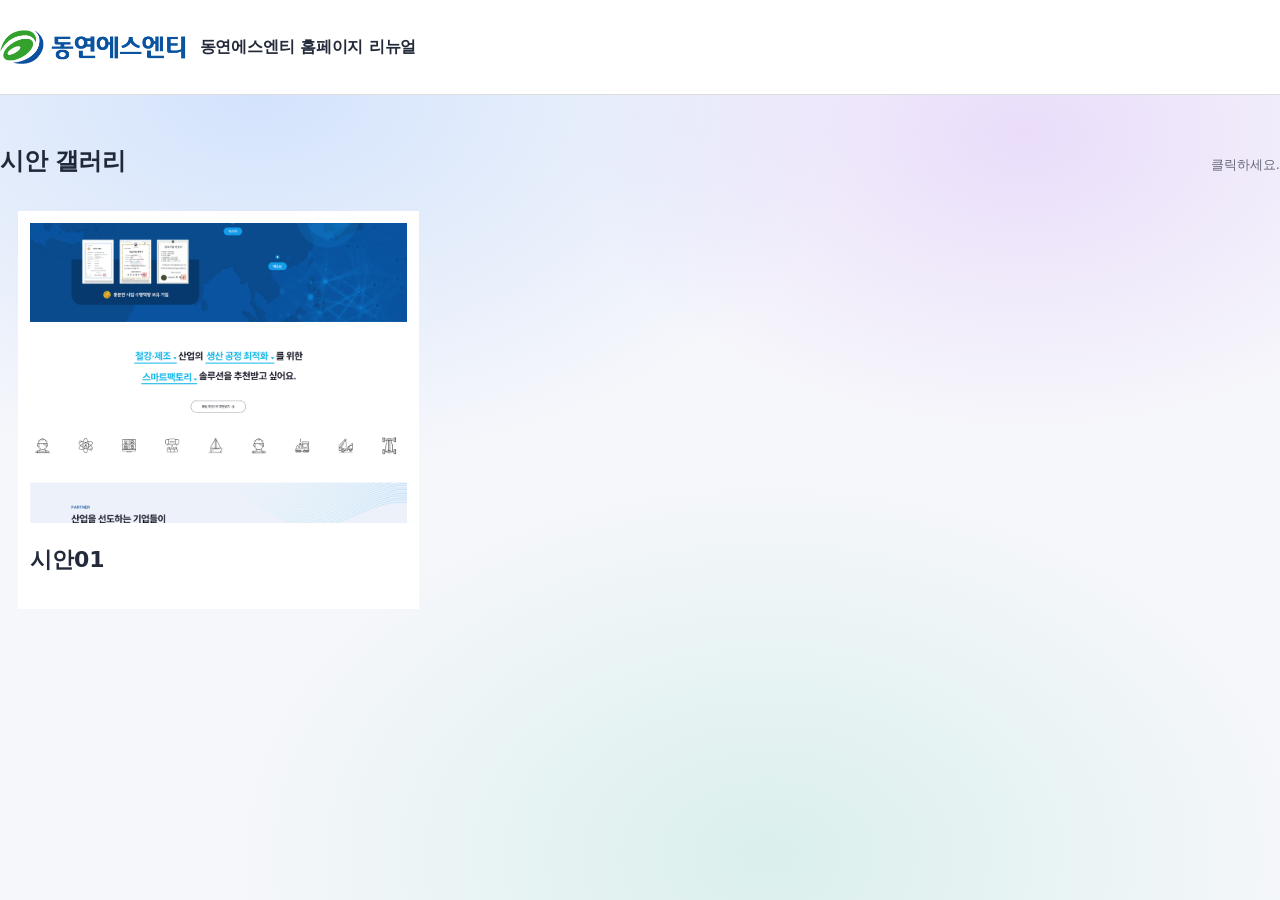
<file: index.html>
<!doctype html>
<html lang="ko">
  <head>
    <meta charset="UTF-8" />
    <meta name="viewport" content="width=device-width, initial-scale=1.0" />
    <meta name="color-scheme" content="dark light" />
    <title>시안 프로토타입 - 목차</title>
    <link rel="stylesheet" href="./styles.css" />
  </head>
  <body>
    <main class="Screen" role="main">
      <section class="top">
        <div class="inner">
          <img class="Logo" alt="" loading="lazy" decoding="async" src="./assets/logo.png" />
          <span>동연에스엔티 홈페이지 리뉴얼</span>
        </div>
      </section>
      <section class="Container" style="margin: 0 auto;">
        <header class="Topbar">
          <h1 class="Title">시안 갤러리</h1>
          <p class="Hint">클릭하세요.</p>
        </header>
        <div class="Card" style="padding: 18px;">
          <div class="thum">
            <a class="" href="./main.html" target="_blank">
              <div>
                <img src="./assets/main.jpg" alt="">
              </div>
              <p>시안01</p>
            </a>
          </div>
        </div>
      </section>
    </main>
  </body>
</html>
</file>
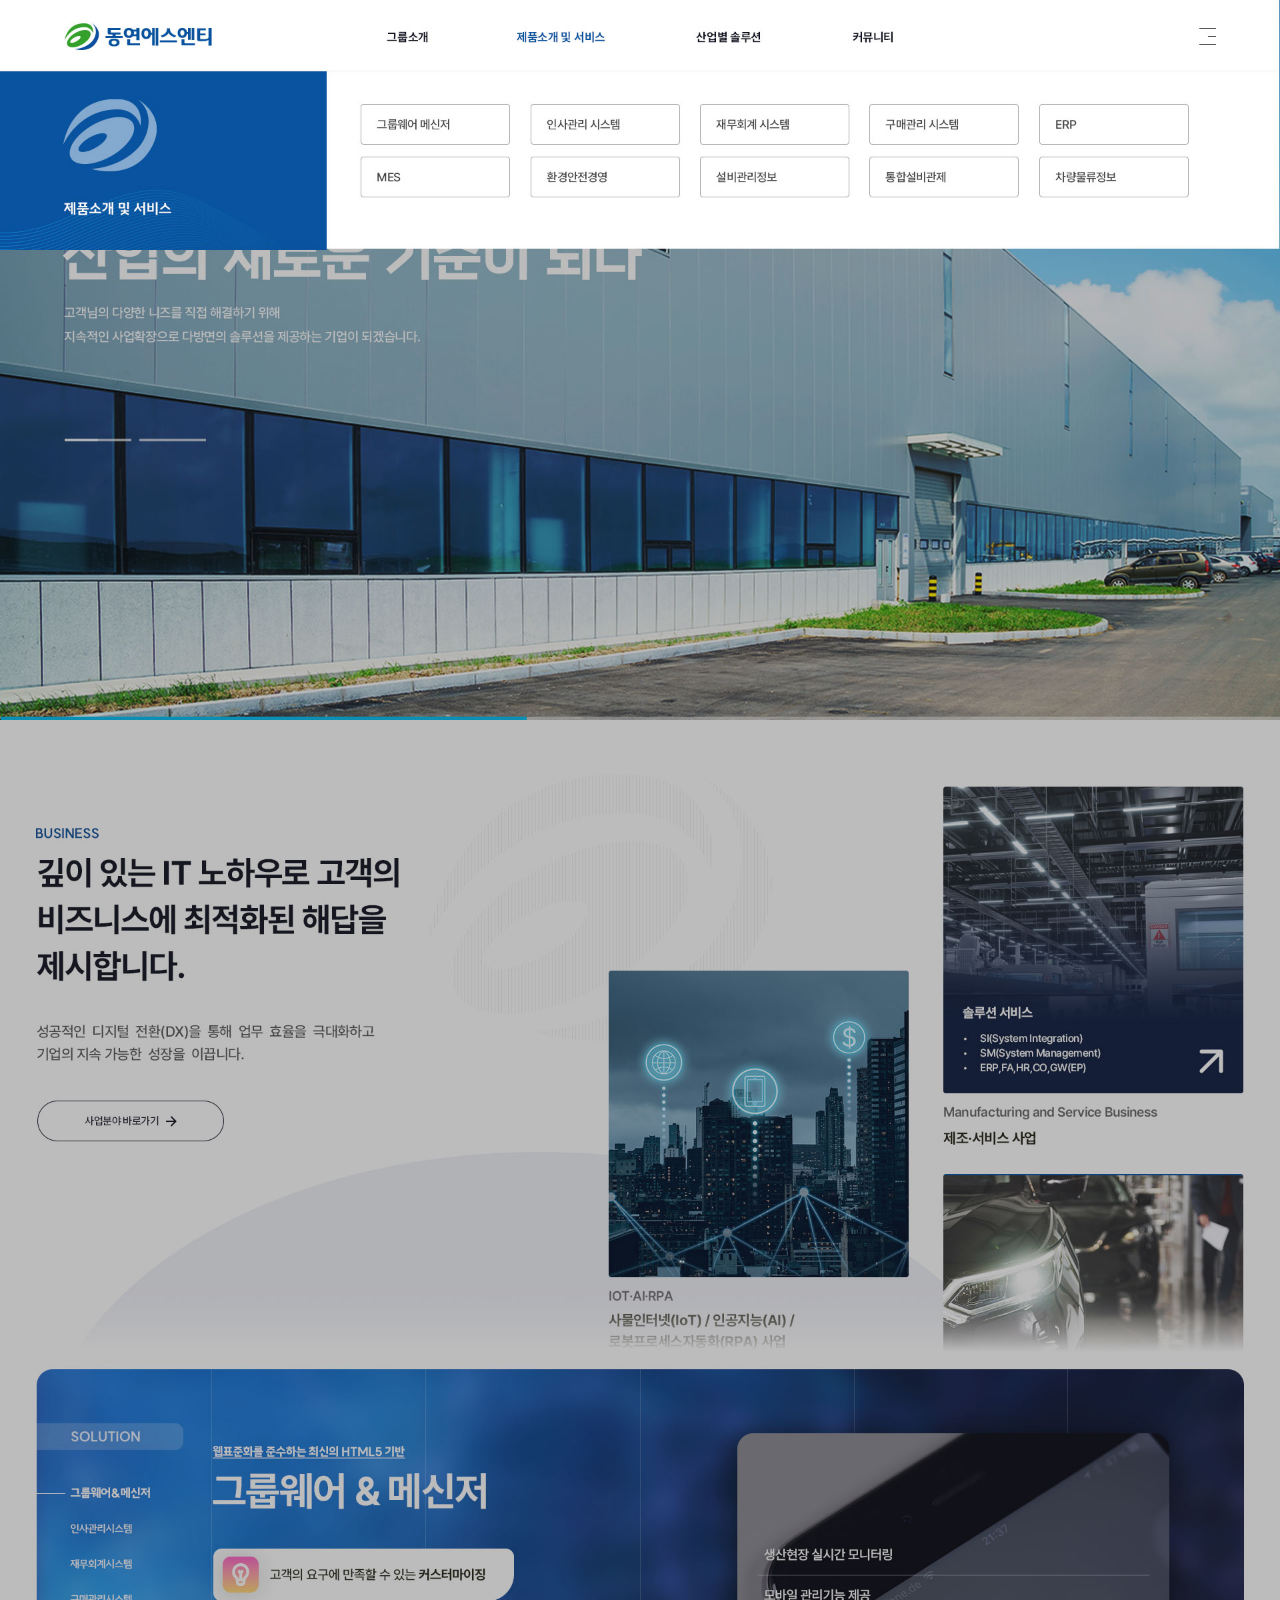
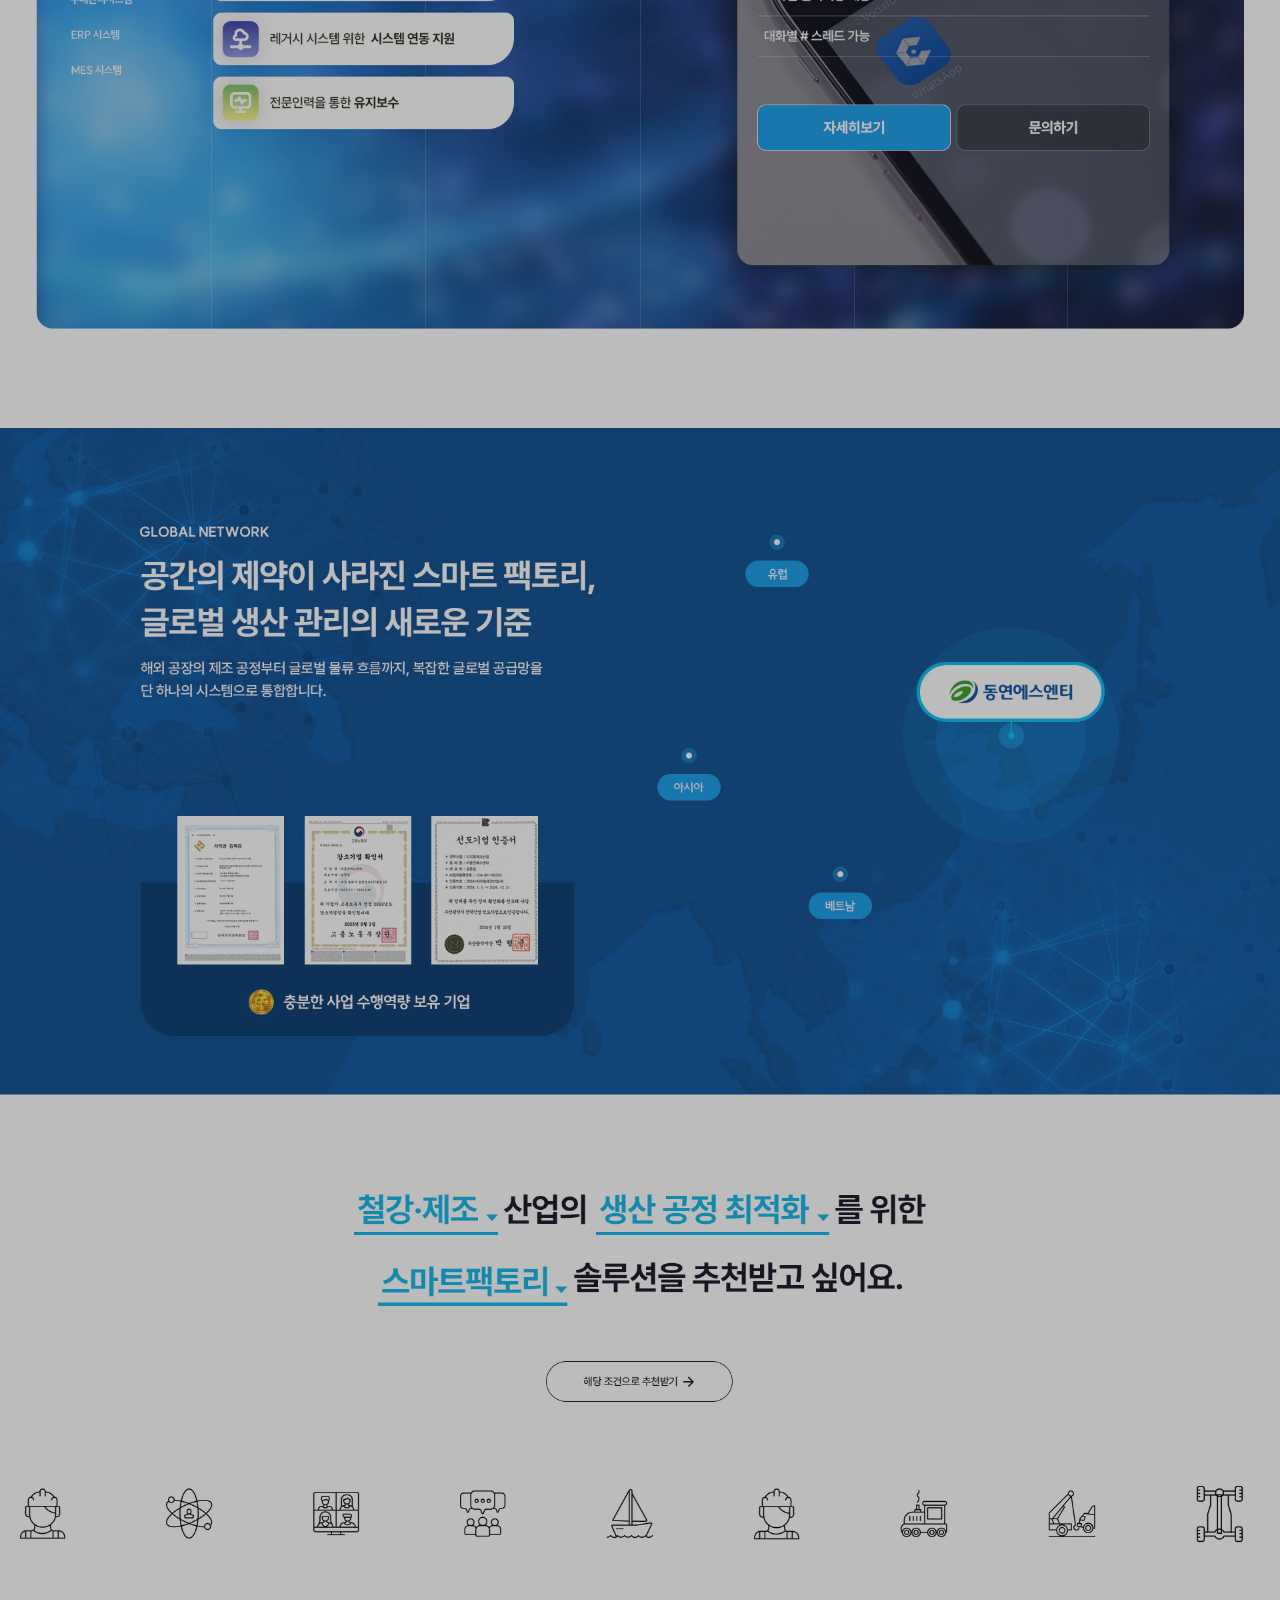
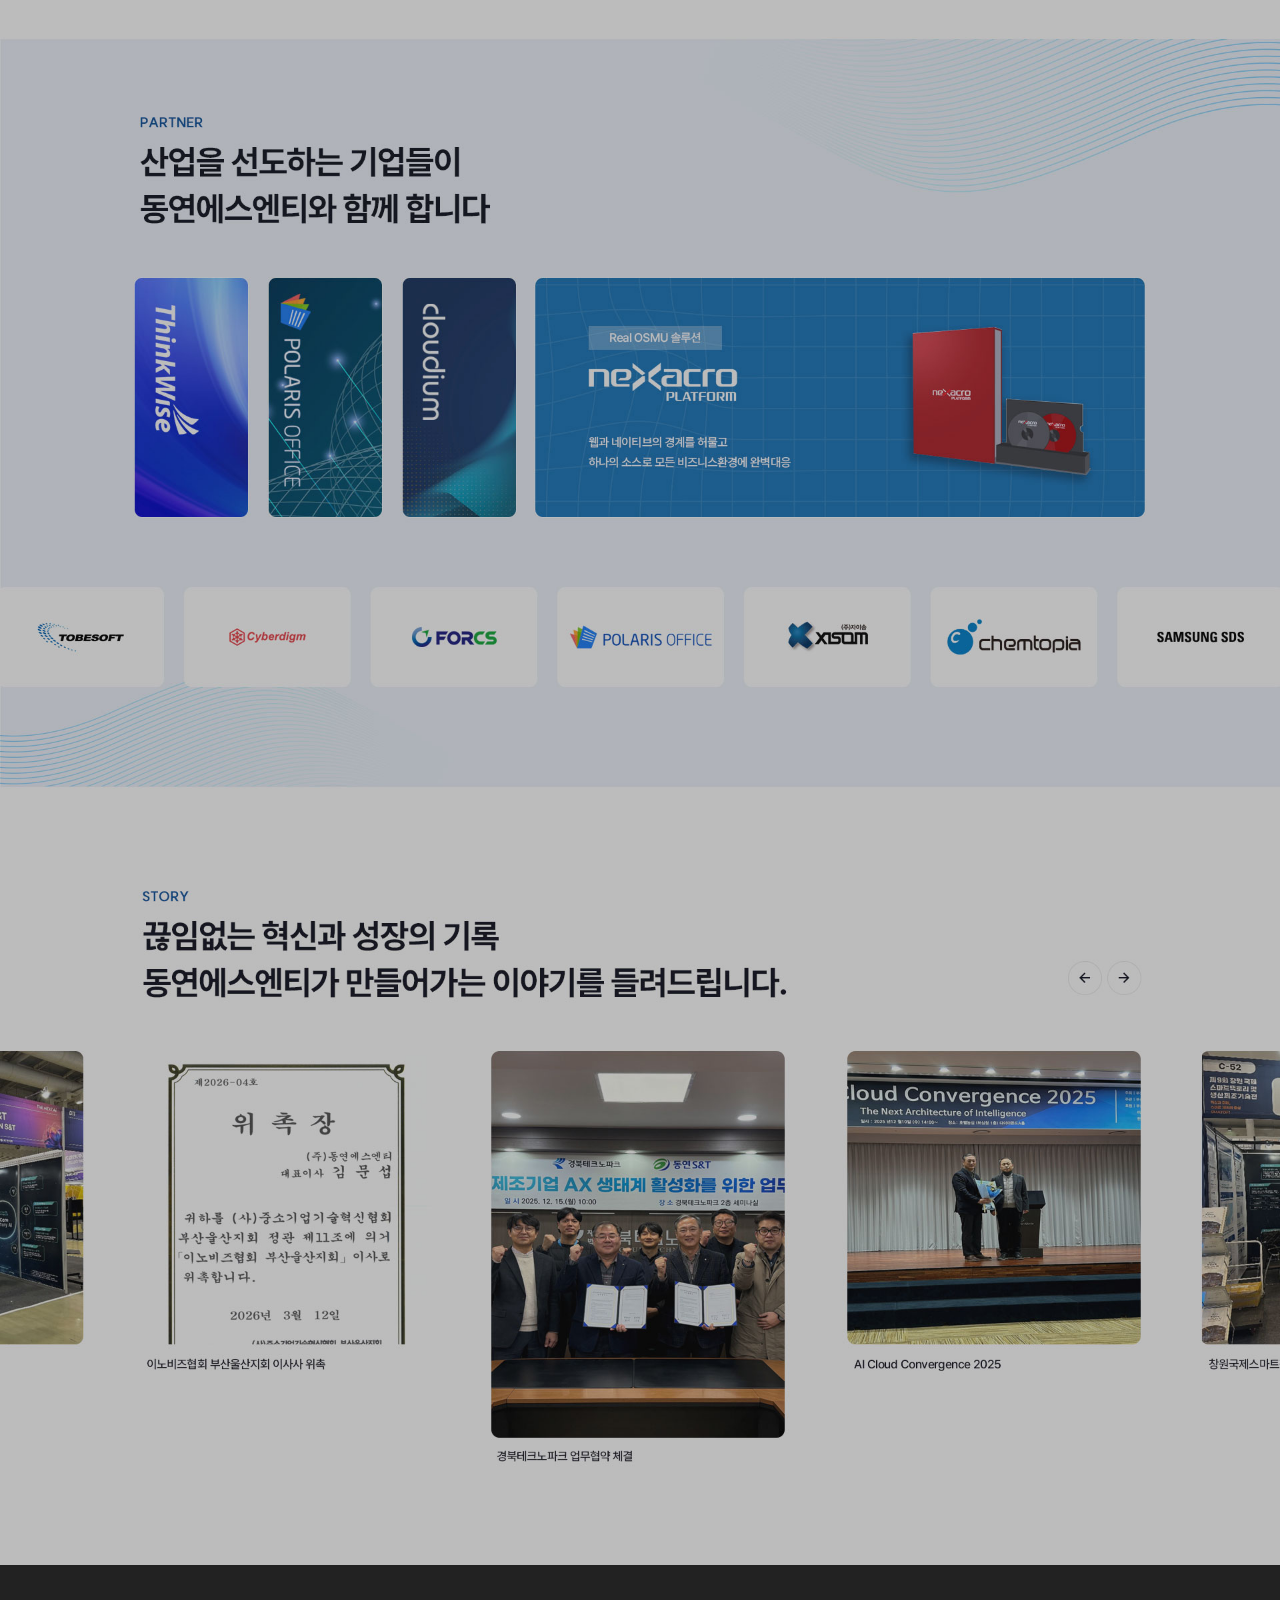
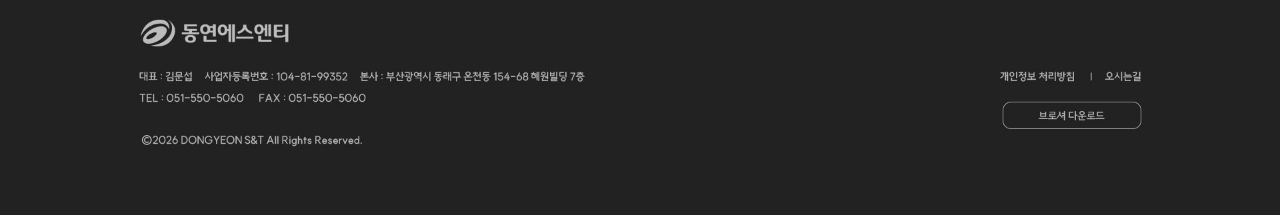
<file: sub01.html>
<!doctype html>
<html lang="ko">
  <head>
    <meta charset="UTF-8" />
    <meta name="viewport" content="width=device-width, initial-scale=1.0" />
    <meta name="color-scheme" content="dark light" />
    <title>sub01</title>
    <link rel="stylesheet" href="./styles.css" />
  </head>
  <body>
    <main class="Screen" role="main" style="display:grid;">
      <section class="SianContainer" style="margin: 0 auto;">
        <a href="./sub02.html">
          <img src="./assets/sub01.jpg" alt="" class="con">
        </a>
      </section>
    </main>
  </body>
</html>
</file>
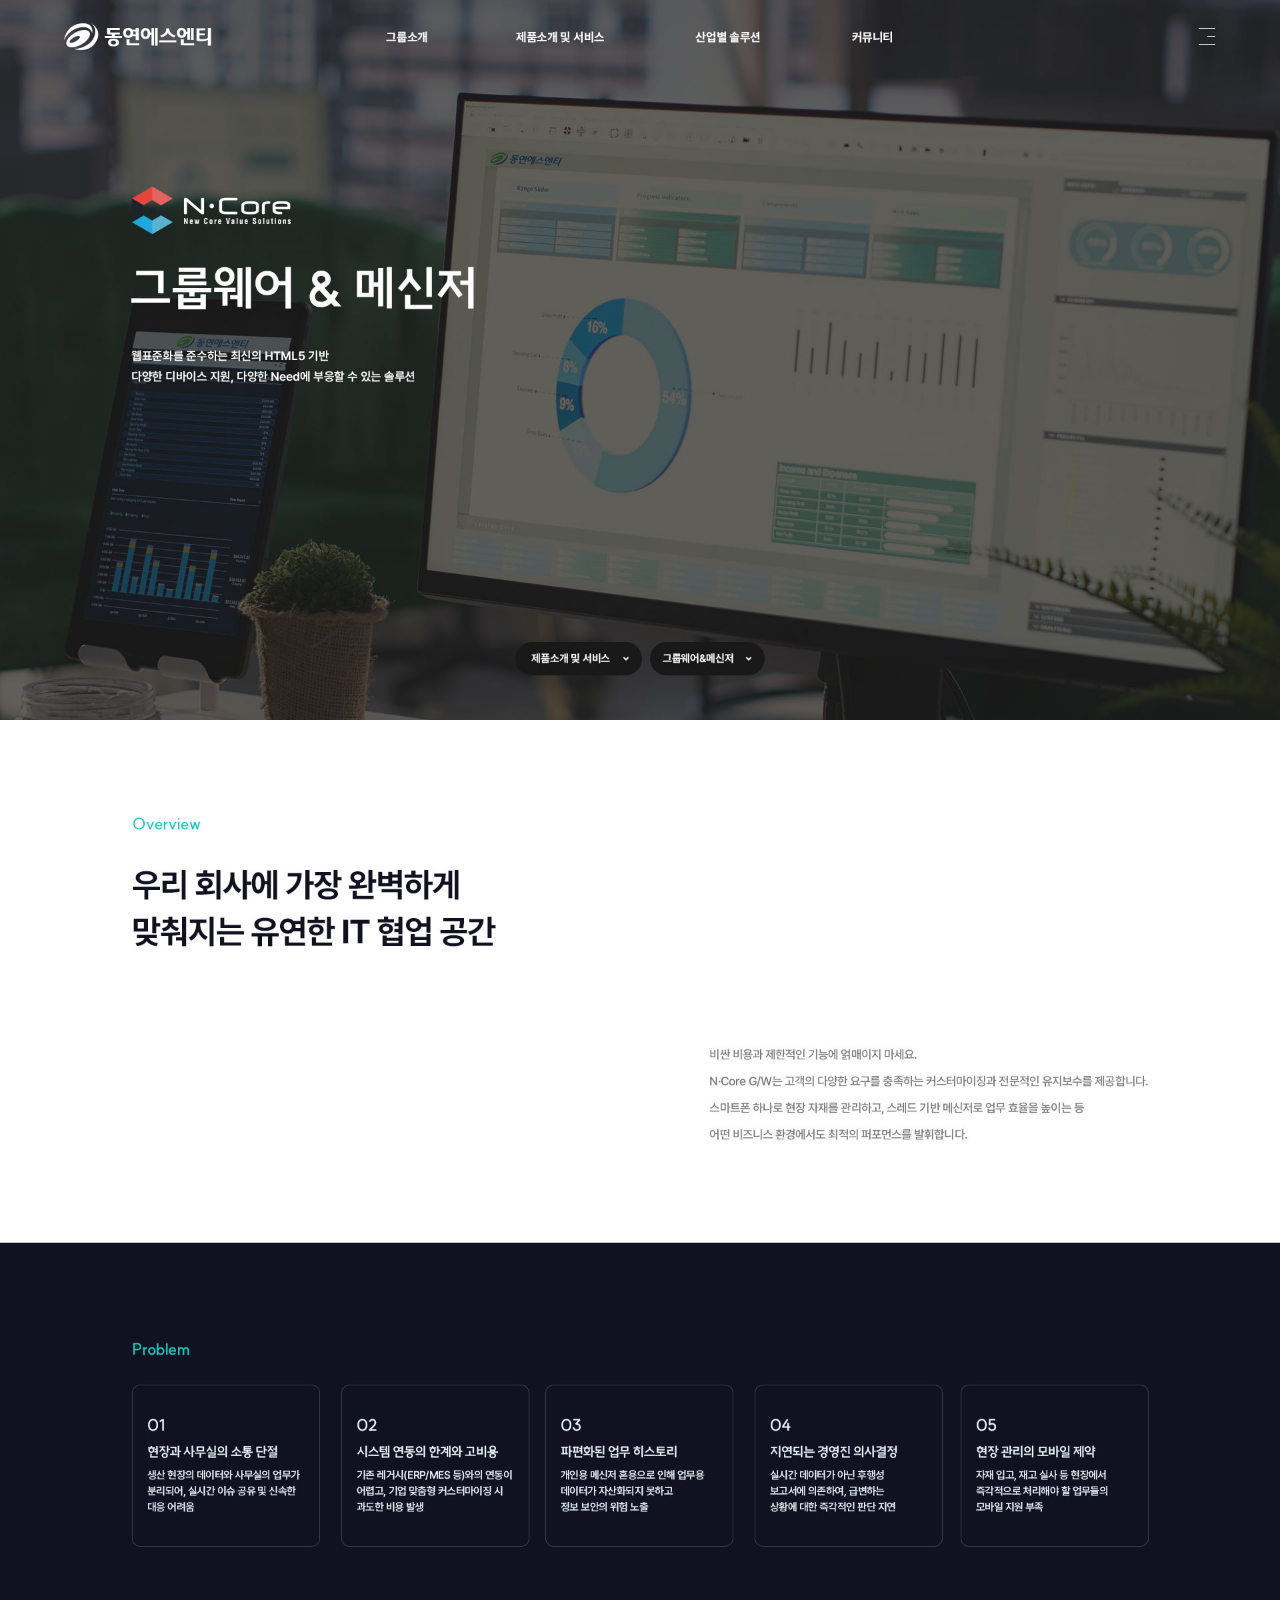
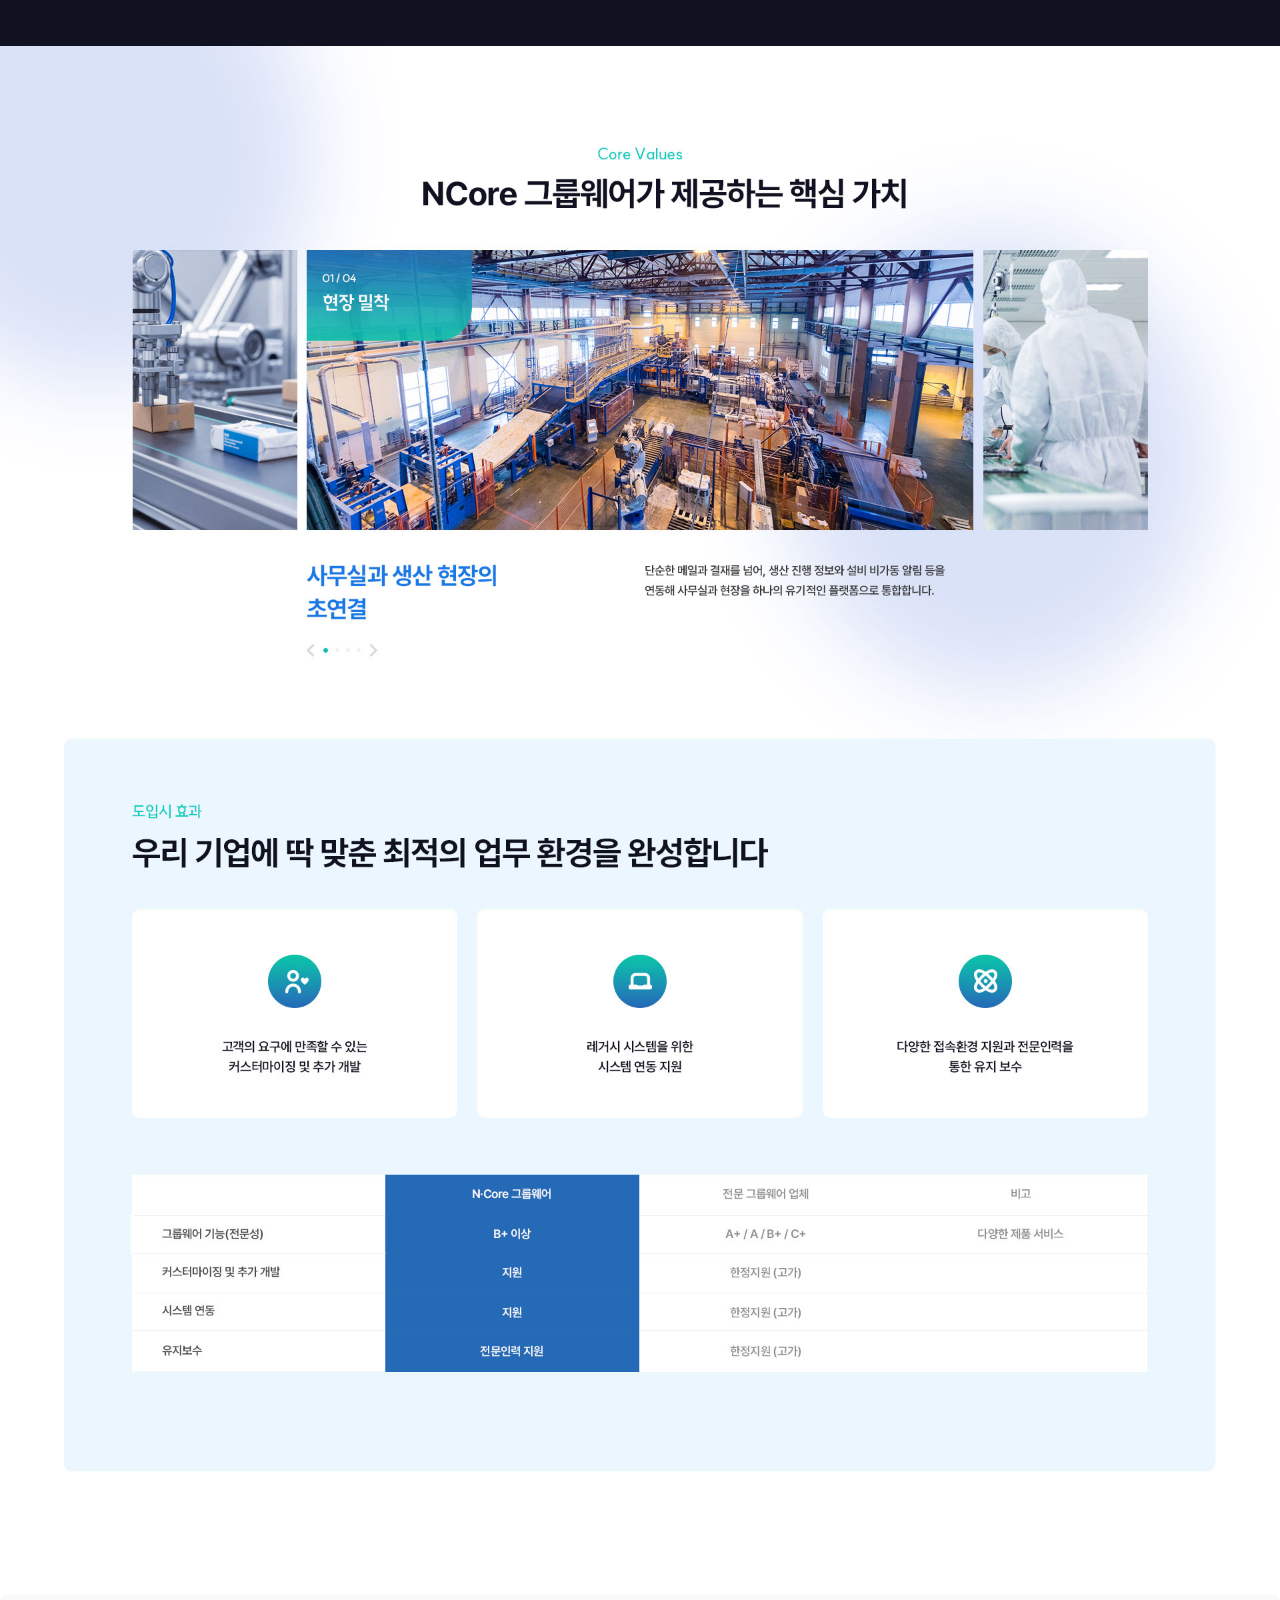
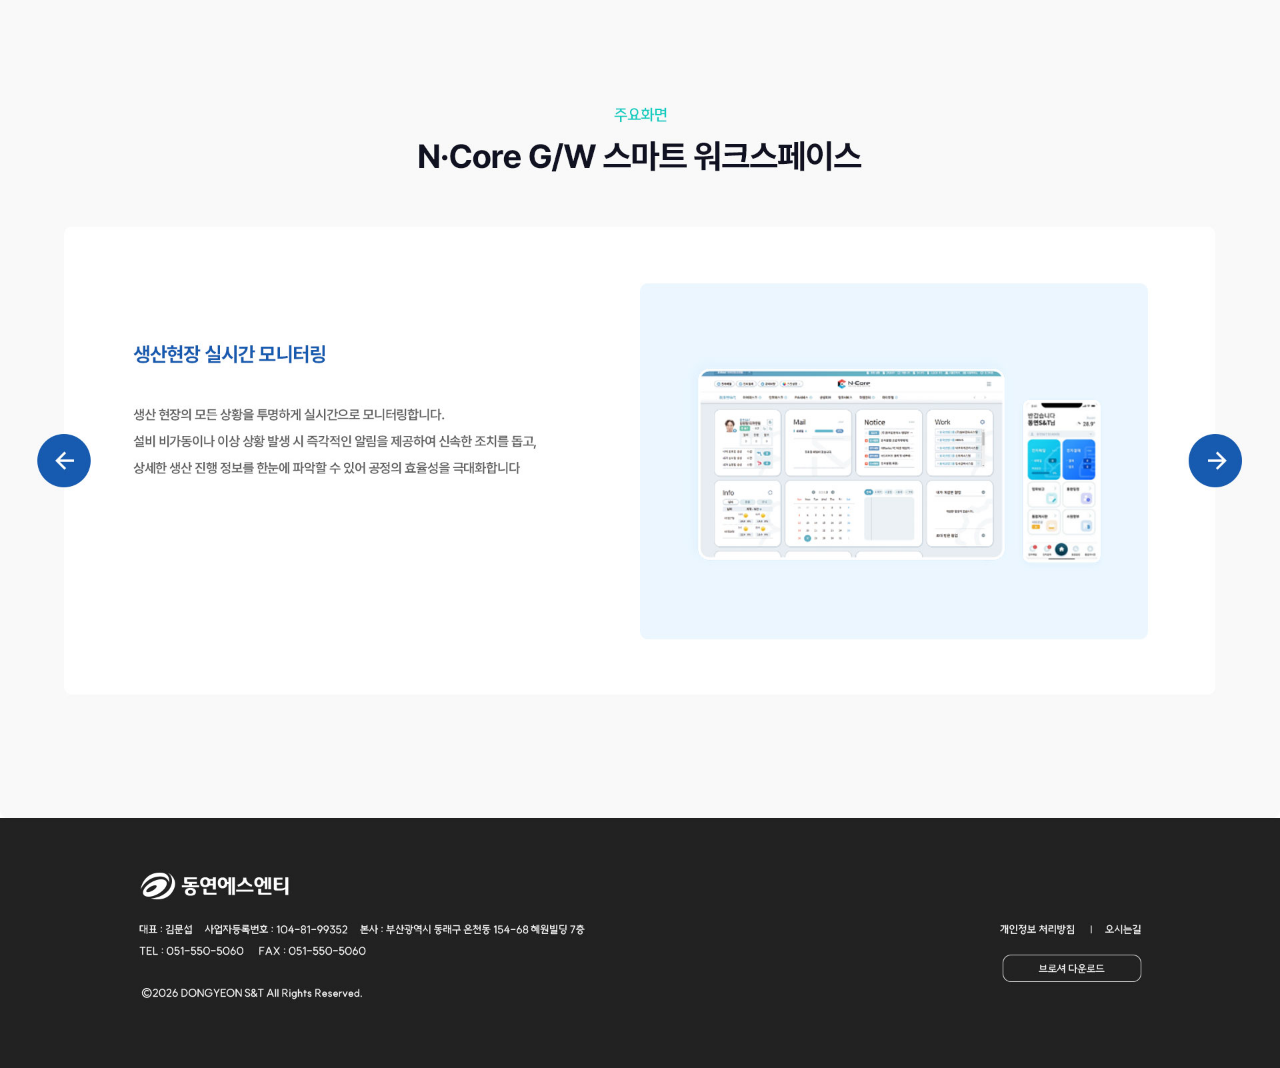
<file: sub02.html>
<!doctype html>
<html lang="ko">
  <head>
    <meta charset="UTF-8" />
    <meta name="viewport" content="width=device-width, initial-scale=1.0" />
    <meta name="color-scheme" content="dark light" />
    <title>sub01</title>
    <link rel="stylesheet" href="./styles.css" />
  </head>
  <body>
    <main class="Screen" role="main" style="display:grid;">
      <section class="SianContainer" style="margin: 0 auto;">
        <a href="./main.html">
          <img src="./assets/sub02.jpg" alt="" class="con">
        </a>
      </section>
    </main>
  </body>
</html>
</file>
<file: styles.css>
:root {
  --bg: #f6f7fb;
  --panel: rgba(255, 255, 255, 0.78);
  --panel2: rgba(255, 255, 255, 0.92);
  --text: rgba(16, 24, 40, 0.92);
  --muted: rgba(16, 24, 40, 0.62);
  --shadow: 0 18px 60px rgba(16, 24, 40, 0.12);
  --radius: 16px;
  --radius2: 22px;
  --ring: 0 0 0 3px rgba(0, 122, 255, 0.26);
  --ease: cubic-bezier(0.2, 0.8, 0.2, 1);
}

*,
*::before,
*::after {
  box-sizing: border-box;
}

html,
body {
  height: 100%;
}

body {
  margin: 0;
  font-family:
    ui-sans-serif,
    system-ui,
    -apple-system,
    Segoe UI,
    Roboto,
    "Noto Sans KR",
    "Apple SD Gothic Neo",
    Arial,
    "Helvetica Neue",
    sans-serif;
  color: var(--text);
  background: radial-gradient(1100px 700px at 20% 10%, rgba(86, 155, 255, 0.22) 0%, transparent 55%),
    radial-gradient(900px 600px at 80% 15%, rgba(168, 85, 247, 0.16) 0%, transparent 50%),
    radial-gradient(1000px 700px at 60% 95%, rgba(16, 185, 129, 0.12) 0%, transparent 55%),
    var(--bg);
}

a,
button {
  color: inherit;
}

@font-face {
  font-family: 'Pretendard';
  src: url('https://cdn.jsdelivr.net/gh/projectnoonnu/pretendard@1.0/Pretendard-Thin.woff2') format('woff2');
  font-weight: 100;
  font-display: swap;
}

@font-face {
  font-family: 'Pretendard';
  src: url('https://cdn.jsdelivr.net/gh/projectnoonnu/pretendard@1.0/Pretendard-ExtraLight.woff2') format('woff2');
  font-weight: 200;
  font-display: swap;
}

@font-face {
  font-family: 'Pretendard';
  src: url('https://cdn.jsdelivr.net/gh/projectnoonnu/pretendard@1.0/Pretendard-Light.woff2') format('woff2');
  font-weight: 300;
  font-display: swap;
}

@font-face {
  font-family: 'Pretendard';
  src: url('https://cdn.jsdelivr.net/gh/projectnoonnu/pretendard@1.0/Pretendard-Regular.woff2') format('woff2');
  font-weight: 400;
  font-display: swap;
}

@font-face {
  font-family: 'Pretendard';
  src: url('https://cdn.jsdelivr.net/gh/projectnoonnu/pretendard@1.0/Pretendard-Medium.woff2') format('woff2');
  font-weight: 500;
  font-display: swap;
}

@font-face {
  font-family: 'Pretendard';
  src: url('https://cdn.jsdelivr.net/gh/projectnoonnu/pretendard@1.0/Pretendard-SemiBold.woff2') format('woff2');
  font-weight: 600;
  font-display: swap;
}

@font-face {
  font-family: 'Pretendard';
  src: url('https://cdn.jsdelivr.net/gh/projectnoonnu/pretendard@1.0/Pretendard-Bold.woff2') format('woff2');
  font-weight: 700;
  font-display: swap;
}

@font-face {
  font-family: 'Pretendard';
  src: url('https://cdn.jsdelivr.net/gh/projectnoonnu/pretendard@1.0/Pretendard-ExtraBold.woff2') format('woff2');
  font-weight: 800;
  font-display: swap;
}

@font-face {
  font-family: 'Pretendard';
  src: url('https://cdn.jsdelivr.net/gh/projectnoonnu/pretendard@1.0/Pretendard-Black.woff2') format('woff2');
  font-weight: 900;
  font-display: swap;
}
@font-face {
  font-family: 'Isamanru';
  src: url('https://cdn.jsdelivr.net/gh/projectnoonnu/noonfonts_20-10@1.0/GongGothicLight.woff') format('woff');
  font-weight: 300;
  font-display: swap;
}

@font-face {
  font-family: 'Isamanru';
  src: url('https://cdn.jsdelivr.net/gh/projectnoonnu/noonfonts_20-10@1.0/GongGothicMedium.woff') format('woff');
  font-weight: normal;
  font-display: swap;
}

@font-face {
  font-family: 'Isamanru';
  src: url('https://cdn.jsdelivr.net/gh/projectnoonnu/noonfonts_20-10@1.0/GongGothicBold.woff') format('woff');
  font-weight: 700;
  font-display: swap;
}
@font-face {
    font-family: 'Sweet';
    src: url('https://cdn.jsdelivr.net/gh/projectnoonnu/noonfonts_2304-2@1.0/SUITE-Light.woff2') format('woff2');
    font-weight: 300;
    font-display: swap;
}

@font-face {
    font-family: 'Sweet';
    src: url('https://cdn.jsdelivr.net/gh/projectnoonnu/noonfonts_2304-2@1.0/SUITE-Regular.woff2') format('woff2');
    font-weight: 400;
    font-display: swap;
}

@font-face {
    font-family: 'Sweet';
    src: url('https://cdn.jsdelivr.net/gh/projectnoonnu/noonfonts_2304-2@1.0/SUITE-Medium.woff2') format('woff2');
    font-weight: 500;
    font-display: swap;
}

@font-face {
    font-family: 'Sweet';
    src: url('https://cdn.jsdelivr.net/gh/projectnoonnu/noonfonts_2304-2@1.0/SUITE-SemiBold.woff2') format('woff2');
    font-weight: 600;
    font-display: swap;
}

@font-face {
    font-family: 'Sweet';
    src: url('https://cdn.jsdelivr.net/gh/projectnoonnu/noonfonts_2304-2@1.0/SUITE-Bold.woff2') format('woff2');
    font-weight: 700;
    font-display: swap;
}

@font-face {
    font-family: 'Sweet';
    src: url('https://cdn.jsdelivr.net/gh/projectnoonnu/noonfonts_2304-2@1.0/SUITE-ExtraBold.woff2') format('woff2');
    font-weight: 800;
    font-display: swap;
}

@font-face {
    font-family: 'Sweet';
    src: url('https://cdn.jsdelivr.net/gh/projectnoonnu/noonfonts_2304-2@1.0/SUITE-Heavy.woff2') format('woff2');
    font-weight: 900;
    font-display: swap;
}

.App {
  min-height: 100%;
}

.Screen {
  min-height: 100vh;
  place-items: center;
}

.Container {
  width: min(1700px, 100%);
}

.top{padding: 30px 0; border-bottom: 1px solid #ddd; width:100% ; background-color: #ffffff; margin-bottom: 50px;}

.top .inner {
  width: min(1700px, 100%);
  display: flex;
  align-items: center;
  gap: 12px;
  margin: 0 auto;
}

.Logo {
  height: 34px;
  width: auto;
  display: block;
}

.top span {
  font-size: 16px;
  font-weight: 700;
  letter-spacing: -0.01em;
}

.Topbar {
  display: flex;
  align-items: baseline;
  justify-content: space-between;
  gap: 18px;
  margin-bottom: 16px;
}

.Title {
  font-size: clamp(18px, 2.4vw, 24px);
  letter-spacing: -0.02em;
  margin: 0;
}

.Hint {
  color: var(--muted);
  font-size: 13px;
  margin: 0;
}

.Card {
  overflow: hidden;
  display: flex; gap: 20px;
}
.Card > div{
  width: calc((100% - 40px) / 3);
}
.Card > div img{width: 100%; height: 100%; object-fit: cover; transition: transform 0.3s ease-in-out;}
.Card > div a{display: block; overflow: hidden; width: 100%; height: 100%; background: #fff; padding: 12px; text-decoration: none;}
.Card .thum div{height: 300px; overflow: hidden;}
.Card .thum p{text-decoration: none; font-weight: bold; font-size: 22px;}
.Card > div:hover img{transform: scale(1.05);}

.Grid {
  display: grid;
  grid-template-columns: repeat(12, 1fr);
  gap: 14px;
}

.Thumb {
  grid-column: span 6;
  min-height: 160px;
  position: relative;
  cursor: pointer;
  user-select: none;
  outline: none;
}

.ThumbSingle {
  grid-column: 1 / -1;
  width: min(560px, 100%);
  margin: 0 auto;
  min-height: 220px;
}

@media (min-width: 720px) {
  .Thumb {
    grid-column: span 4;
    min-height: 190px;
  }
}

@media (min-width: 1024px) {
  .Thumb {
    grid-column: span 3;
    min-height: 400px;
  }
}

.ThumbButton {
  appearance: none;
  border: 0;
  padding: 0;
  width: 100%;
  height: 100%;
  background: transparent;
  display: block;
  text-align: left;
  cursor: pointer;
}

.ThumbInner {
  height: 100%;
  border-radius: var(--radius2);
  overflow: hidden;
  background: rgba(255, 255, 255, 0.78);
  border: 1px solid rgba(16, 24, 40, 0.1);
  box-shadow: 0 10px 30px rgba(16, 24, 40, 0.12);
  transition: transform 220ms var(--ease), border-color 220ms var(--ease), background 220ms var(--ease);
  position: relative;
}

.ThumbButton:focus-visible .ThumbInner {
  box-shadow: var(--shadow), var(--ring);
}

.ThumbButton:hover .ThumbInner {
  transform: translateY(-2px);
  border-color: rgba(16, 24, 40, 0.18);
  background: rgba(255, 255, 255, 0.92);
}

.ThumbMedia {
  position: absolute;
  inset: 0;
  width: 100%;
  height: 100%;
  object-fit: cover;
  filter: saturate(1.05) contrast(1.03);
}

.ThumbOverlay {
  position: absolute;
  inset: auto 0 0 0;
  padding: 12px 12px 12px;
  background: linear-gradient(180deg, transparent 0%, rgba(255, 255, 255, 0.55) 70%, rgba(255, 255, 255, 0.82) 100%);
}

.ThumbTitle {
  margin: 0;
  font-size: 13px;
  letter-spacing: -0.01em;
}

.ThumbMeta {
  margin: 6px 0 0;
  color: rgba(16, 24, 40, 0.62);
  font-size: 12px;
}

.Viewer {
  position: fixed;
  inset: 0;
  background: #ffffff;
  overflow: auto;
  padding: 0;
}

.FloatingControls {
  position: fixed;
  top: 14px;
  right: 14px;
  display: flex;
  gap: 8px;
  z-index: 10;
}

.IconBtn {
  appearance: none;
  border: 1px solid rgba(16, 24, 40, 0.14);
  background: rgba(255, 255, 255, 0.75);
  color: rgba(16, 24, 40, 0.9);
  border-radius: 12px;
  padding: 8px 10px;
  font-size: 12px;
  cursor: pointer;
  transition: transform 160ms var(--ease), background 160ms var(--ease), border-color 160ms var(--ease);
}

.IconBtn:hover {
  transform: translateY(-1px);
  background: rgba(255, 255, 255, 0.92);
  border-color: rgba(16, 24, 40, 0.22);
}

.IconBtn:focus-visible {
  outline: none;
  box-shadow: var(--ring);
}

.Stage {
  position: absolute;
  inset: 0;
  display: grid;
  justify-items: center;
  align-items: start;
}

.StagePlain {
  position: relative;
  inset: auto;
  min-height: calc(100svh - 48px);
}

.Frame {
  position: absolute;
  inset: 0;
}

.Frame img {
  display: block;
  width: 100%;
  /* max-width: 1920px; */
  height: auto;
  max-height: none;
  object-fit: contain;
  margin: 0 auto;
  background: transparent;
}

.FrameA,
.FrameB {
  opacity: 0;
  transition: none;
}

.FrameA.is-visible,
.FrameB.is-visible {
  opacity: 1;
}

.ClickCatcher {
  position: absolute;
  inset: 0;
  cursor: pointer;
  z-index: 2;
}

.StepPill {
  position: fixed;
  left: 14px;
  bottom: 14px;
  z-index: 10;
  padding: 8px 10px;
  border-radius: 999px;
  border: 1px solid rgba(16, 24, 40, 0.12);
  background: rgba(255, 255, 255, 0.85);
  color: rgba(16, 24, 40, 0.72);
  font-size: 12px;
  backdrop-filter: blur(8px);
}

.BottomRightFloat {
  position: fixed;
  right: 14px;
  bottom: 14px;
  z-index: 10;
  width: auto;
  height: auto;
  max-width: min(320px, calc(100vw - 28px));
  max-height: min(220px, calc(100svh - 28px));
  pointer-events: none;
}

.FooterNote {
  margin-top: 14px;
  color: var(--muted);
  font-size: 12px;
  line-height: 1.5;
}

.con{width: 100%; margin: 0 auto; display: block; max-width: 2200px;}
.header{position: absolute; top: 30px; left: 50%; z-index: 1; margin: 0 auto; max-width: 1728px; width: 100%;
transform: translateX(-50%);}
.header img{width: 100%;}
.SianContainer{width: 100%; background-color: #fff;}
.vd{width: 100%; height:100vh ; width: 100%; overflow: hidden; position: relative;} 
.vd:after{content: ""; display: block; width: 100%; height:100%; position: absolute; top: 0; left: 0; background: rgba(0,0,0,0.2);}
.vd video{width: 100%; height:100%; object-fit: cover;}
.vd .txt{position: absolute; top: 0%; height: 100%; left: 50%; width: 100%; display: flex; align-items: center; justify-content: center; color: #fff; font-size: 24px; font-weight: 700; letter-spacing: -0.02em;
flex-direction: column; align-items: center;  max-width: 1728px; transform: translateX(-50%); z-index: 1;} 
.vd .txt h1{font-family: 'Sweet'; font-weight: 900; font-size: 80px; line-height: 1.2; margin-bottom: 20px; text-align: center;}
.vd .txt p{font-family: 'Pretendard'; font-weight: 500; font-size: 24px; line-height: 1.5; margin-bottom: 20px; text-align: center;}

.float{position: fixed; right: 2%; bottom: 2%;}
</file>
